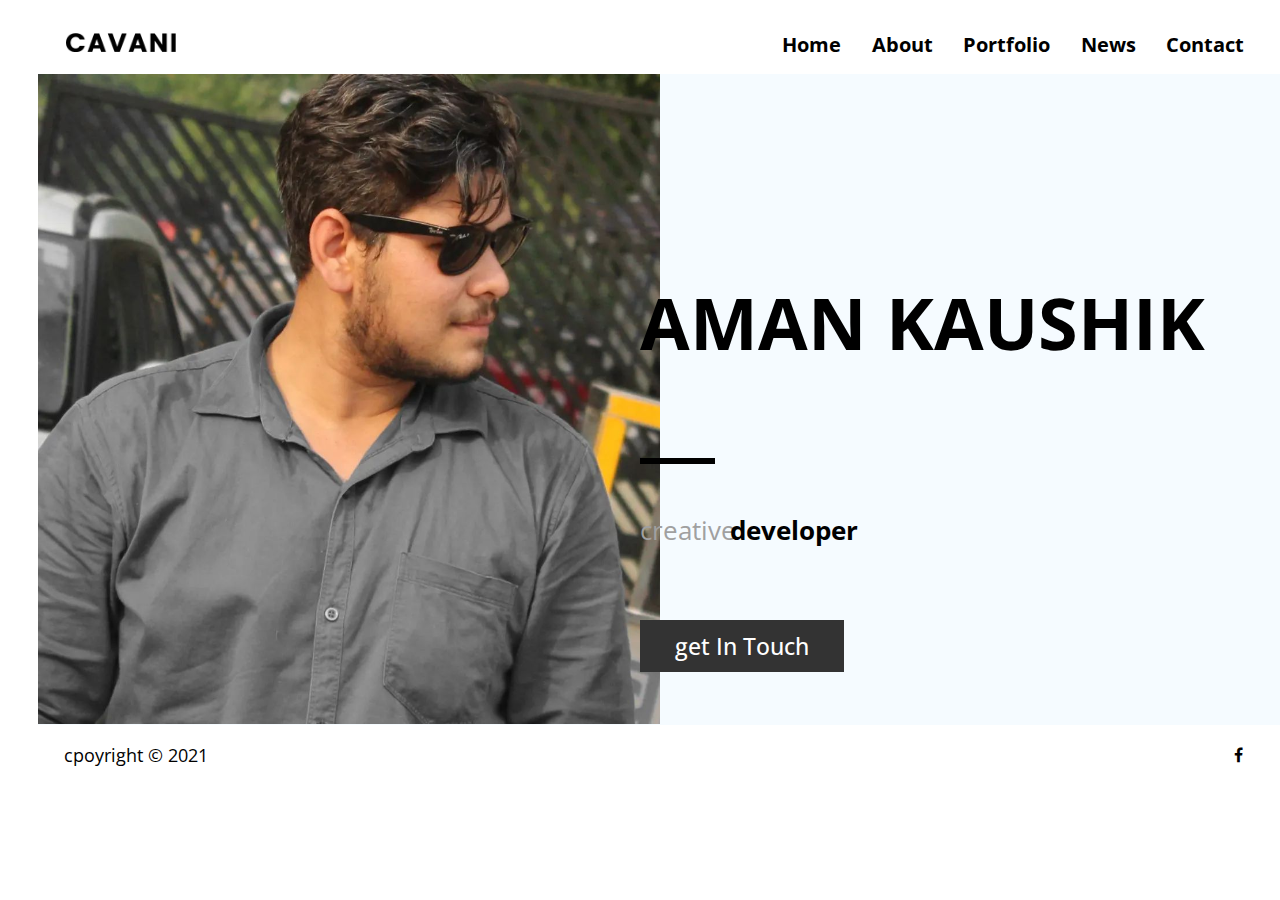
<file: index.html>
<!DOCTYPE html>
<html lang="en">
<head>
    <meta charset="UTF-8">
    <meta http-equiv="X-UA-Compatible" content="IE=edge">
    <meta name="viewport" content="width=device-width, initial-scale=1.0">
    <title>Document</title>
    <link rel="stylesheet" href="https://cdnjs.cloudflare.com/ajax/libs/font-awesome/4.7.0/css/font-awesome.min.css">
    <link rel="stylesheet" href="./css/profile.css">
    <link href='https://fonts.googleapis.com/css?family=Open Sans' rel='stylesheet'>
</head>
<body>
    <header>
        <div class="navbar-container">
         <nav>
             <div class="user-image"><img src="./images/capture.jpg"></div>
             <ul class="user-links java">
                 <li class="user-link-lists"><a href="#">home</a></li>
                 <li class="user-link-lists"><a href="about.html">about</a></li>
                 <li class="user-link-lists"><a href="portfolio.html">portfolio</a></li>
                 <li class="user-link-lists"><a href="news.html">news</a></li>
                 <li class="user-link-lists"><a href="contact.html">contact</a></li>
             </ul>
         </nav>     
         </div>   
    </header>
    <section class="user-section-container">
        <div class="user-container">
          
            <div class="user-section-image"><img src="./images/insta.jpg.webp"></div>
            <h1 class="user-section-heading">aman kaushik</h1>
            <hr class="horizontal-line">
            <p class="user-my-work">creative</p>
            <h2 class="user-my-area">developer</h2>
            <div class="user-my-button"><a href="contact.html">get in touch</a></div>
          
        </div>
    </section>
    
    <footer class="user-footer-section">
        <div class="user-footer-container">
            <p>cpoyright &copy; 2021</p>
            <span class="user-span-icon"><a href="https://www.facebook.com/profile.php?id=100040286146146" target="_blank" style="color: black;"><i class="fa fa-facebook user-all-icon"></a></i>
              <a href="https://twitter.com/home " target="aman" style="color: black;"><i class="fa fa-twitter user-all-icon"></a></i>
              <i class="fa fa-instagram user-all-icon"></i>
              <i class="fa fa-dribbble user-all-icon"></i></span>
        </div>
    </footer>
</body>
<script src="https://code.jquery.com/jquery-3.6.0.min.js"></script>
 <script src="./js/script2.js"></script>
</html>
</file>
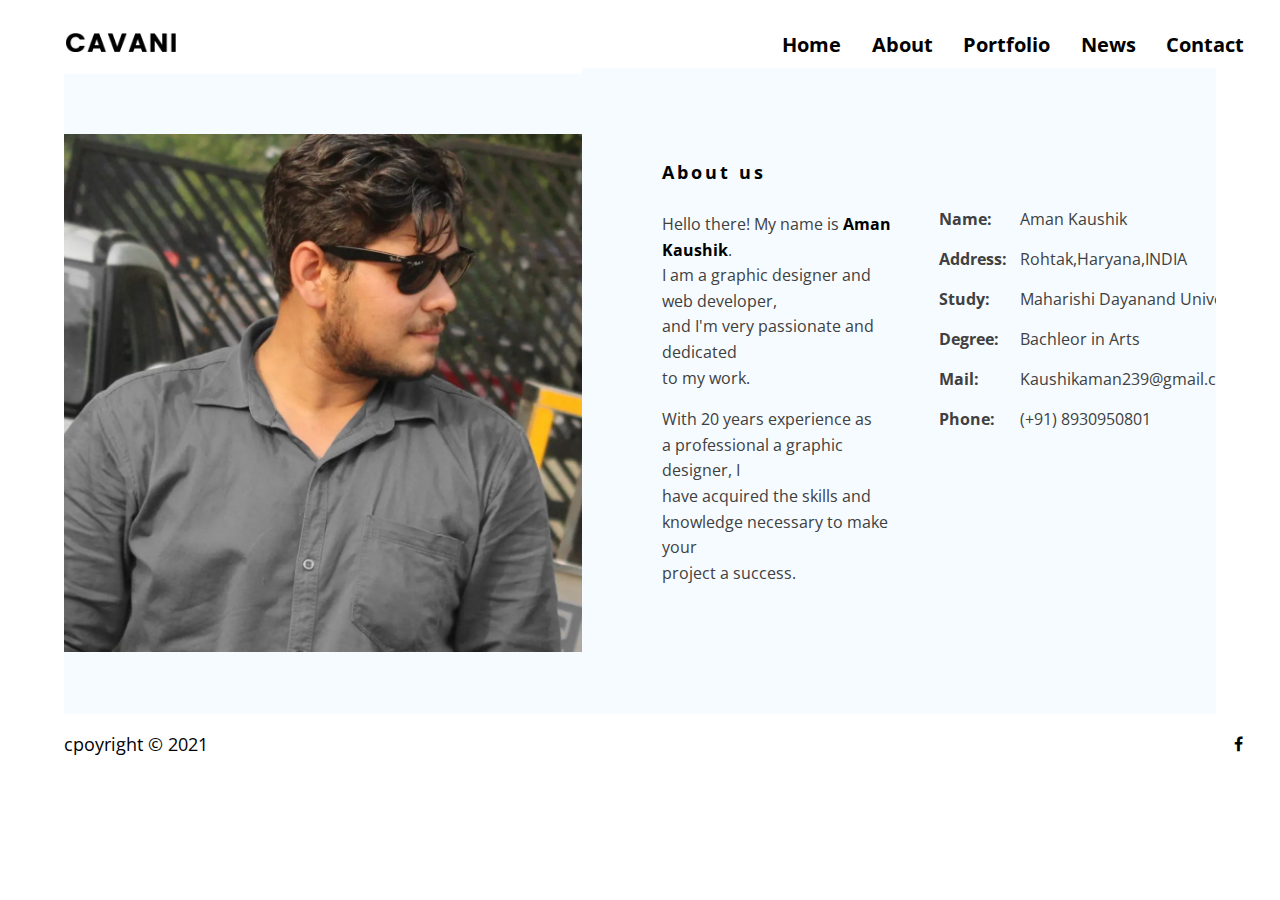
<file: about.html>
<!DOCTYPE html>
<html lang="en">
<head>
    <meta charset="UTF-8">
    <meta http-equiv="X-UA-Compatible" content="IE=edge">
    <meta name="viewport" content="width=device-width, initial-scale=1.0">
    <title>Document</title>
    <link rel="stylesheet" href="https://cdnjs.cloudflare.com/ajax/libs/font-awesome/4.7.0/css/font-awesome.min.css">
    <link rel="stylesheet" href="./css/profile.css">
    <link href='https://fonts.googleapis.com/css?family=Open Sans' rel='stylesheet'>
</head>
<body>
    <header>
        <div class="navbar-container">
         <nav>
             <div class="user-image"><img src="./images/capture.jpg"></div>
             <ul class="user-links">
                 <li class="user-link-lists"><a href="index.html">home</a></li>
                 <li class="user-link-lists"><a href="about.html">about</a></li>
                 <li class="user-link-lists"><a href="portfolio.html">portfolio</a></li>
                 <li class="user-link-lists"><a href="news.html">news</a></li>
                 <li class="user-link-lists"><a href="#">contact</a></li>
             </ul>
         </nav>        
         </div>
    </header>
    <section class="user-service-container active">
        <div class="right-img"><img src="./images/insta.jpg.webp"/></div>
        <div class="left-content">
          <h1>About us</h1>
          <div class="about-container">
            <div class="left">
                <p>Hello there! My name is <b>Aman Kaushik</b>.<br> I am a graphic designer and web developer,<br> and I'm very passionate and dedicated<br> to my work.</p>
                 <p>With 20 years experience as<br> a professional a graphic designer, I<br> have acquired 
                    the skills and<br> knowledge necessary to make your<br> project a success.</p>
                    </div>
                    <div class="right">
                      <ul>  
                        <li><span class="first">Name:</span><span class="second">Aman Kaushik</span></li>
                        <li><span class="first">Address:</span><span class="second">Rohtak,Haryana,INDIA</span></li>
                        <li><span class="first">Study:</span><span class="second">Maharishi Dayanand University</span></li>
                        <li><span class="first">Degree:</span><span class="second">Bachleor in Arts</span></li>
                        <li><span class="first">Mail:</span><span class="second">Kaushikaman239@gmail.com</span></li>
                        <li><span class="first">Phone:</span><span class="second">(+91) 8930950801</span></li>
                      </ul>
                    </div>
          
        </div>  
       
    </section>
   
    <footer class="user-footer-section">
        <div class="user-footer-container">
            <p>cpoyright &copy; 2021</p>
            <span class="user-span-icon"><i class="fa fa-facebook user-all-icon"></i>
              <i class="fa fa-twitter user-all-icon"></i>
              <i class="fa fa-instagram user-all-icon"></i>
              <i class="fa fa-dribbble user-all-icon"></i></span>
        </div>
    </footer>
</body>
<script src="https://code.jquery.com/jquery-3.6.0.min.js"></script>
 <script src="./js/script2.js"></script>
</html>
</file>
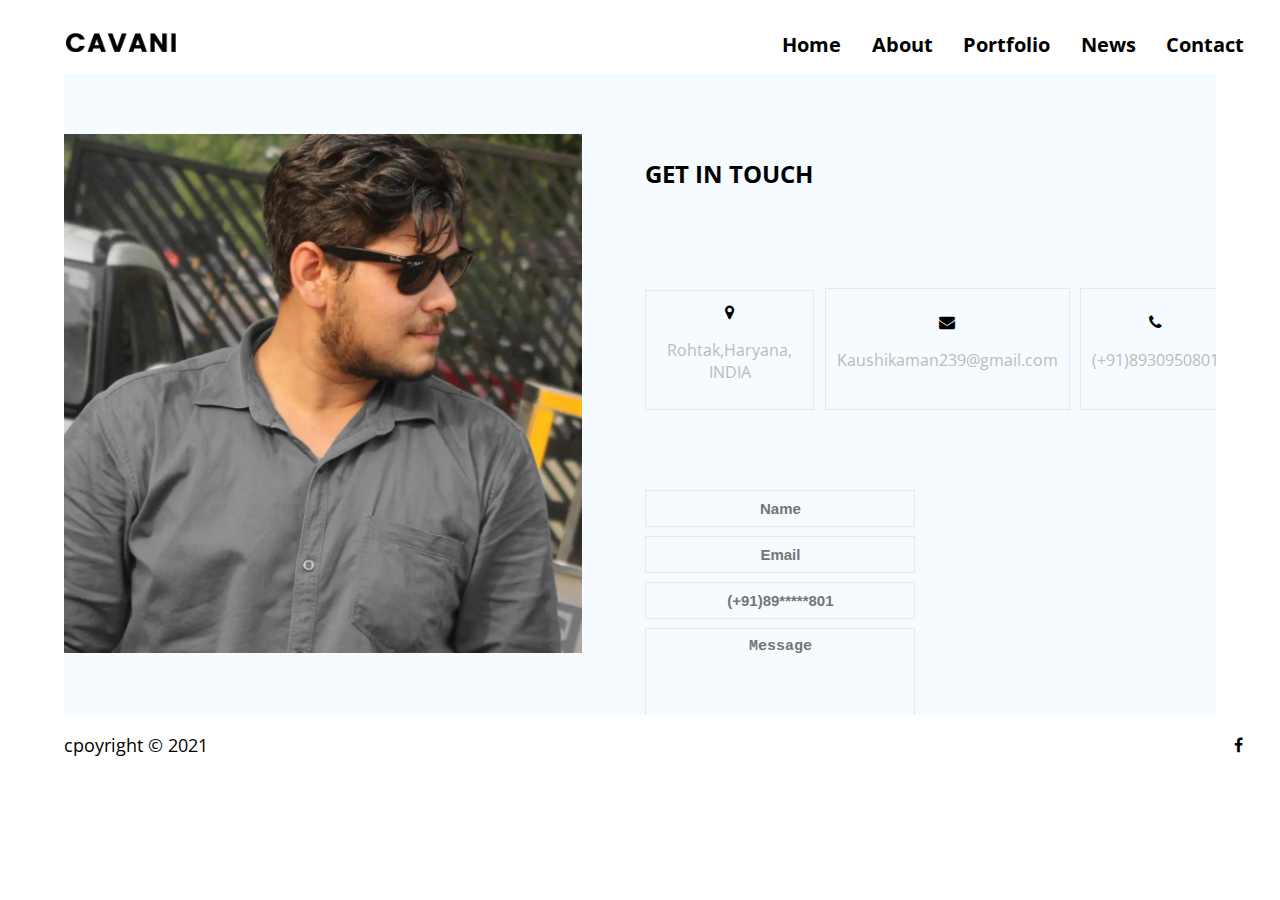
<file: contact.html>
<!DOCTYPE html>
<html lang="en">
<head>
    <meta charset="UTF-8">
    <meta http-equiv="X-UA-Compatible" content="IE=edge">
    <meta name="viewport" content="width=device-width, initial-scale=1.0">
    <title>Document</title>
    <link rel="stylesheet" href="https://cdnjs.cloudflare.com/ajax/libs/font-awesome/4.7.0/css/font-awesome.min.css">
    <link rel="stylesheet" href="./css/profile.css">
    <link href='https://fonts.googleapis.com/css?family=Open Sans' rel='stylesheet'>
</head>
<body>
    <header>
        <div class="navbar-container">
         <nav>
             <div class="user-image"><img src="./images/capture.jpg"></div>
             <ul class="user-links">
                 <li class="user-link-lists"><a href="index.html">home</a></li>
                 <li class="user-link-lists"><a href="about.html">about</a></li>
                 <li class="user-link-lists"><a href="portfolio.html">portfolio</a></li>
                 <li class="user-link-lists"><a href="news.html">news</a></li>
                 <li class="user-link-lists"><a href="#">contact</a></li>
             </ul>
         </nav>        
         </div>
    </header>
    <section class="user-service-container">
        <div class="right-img"><img src="./images/insta.jpg.webp"/></div>
        <div class="left-content-ml2">
        <h2 class="my-contact-work">GET IN TOUCH</h2>
        <div class="ml-left-content">
        <div class="left-container">

        <i class='fa fa-map-marker'></i>
        <p>Rohtak,Haryana,<br>INDIA
        </p>
        </div>
        <div class="left-container-icon">
            
            <i class='fa fa-envelope'></i>
            <p>Kaushikaman239@gmail.com
            </p>
            </div>
        <div class="left-container-icon-phone">
            
            <i class='fa fa-phone'></i>
            <p>(+91)8930950801
            </p>
            </div>
            </div>
            <div class="form-work">
                <form class="my-form-work">
                    <input name="Name" placeholder="Name" class="form-work-area"><br>
                    <input name="Email" placeholder="Email" class="form-work-area"><br>
                    <input name="Phone" placeholder="(+91)89*****801" class="form-work-area"><br>
                    <textarea id="message" placeholder="Message" rows="5" col="50" form="usform" class="form-work-area"></textarea>
                    <div class="contact-button"><a href="#">Send Message</a></div>
                </form>
            </div>
            </div>
         </section>
         <footer class="user-footer-section">
            <div class="user-footer-container">
                <p>cpoyright &copy; 2021</p>
                <span class="user-span-icon"><i class="fa fa-facebook user-all-icon"></i>
                  <i class="fa fa-twitter user-all-icon"></i>
                  <i class="fa fa-instagram user-all-icon"></i>
                  <i class="fa fa-dribbble user-all-icon"></i></span>
            </div>
        </footer>
</body>
</html>
</file>
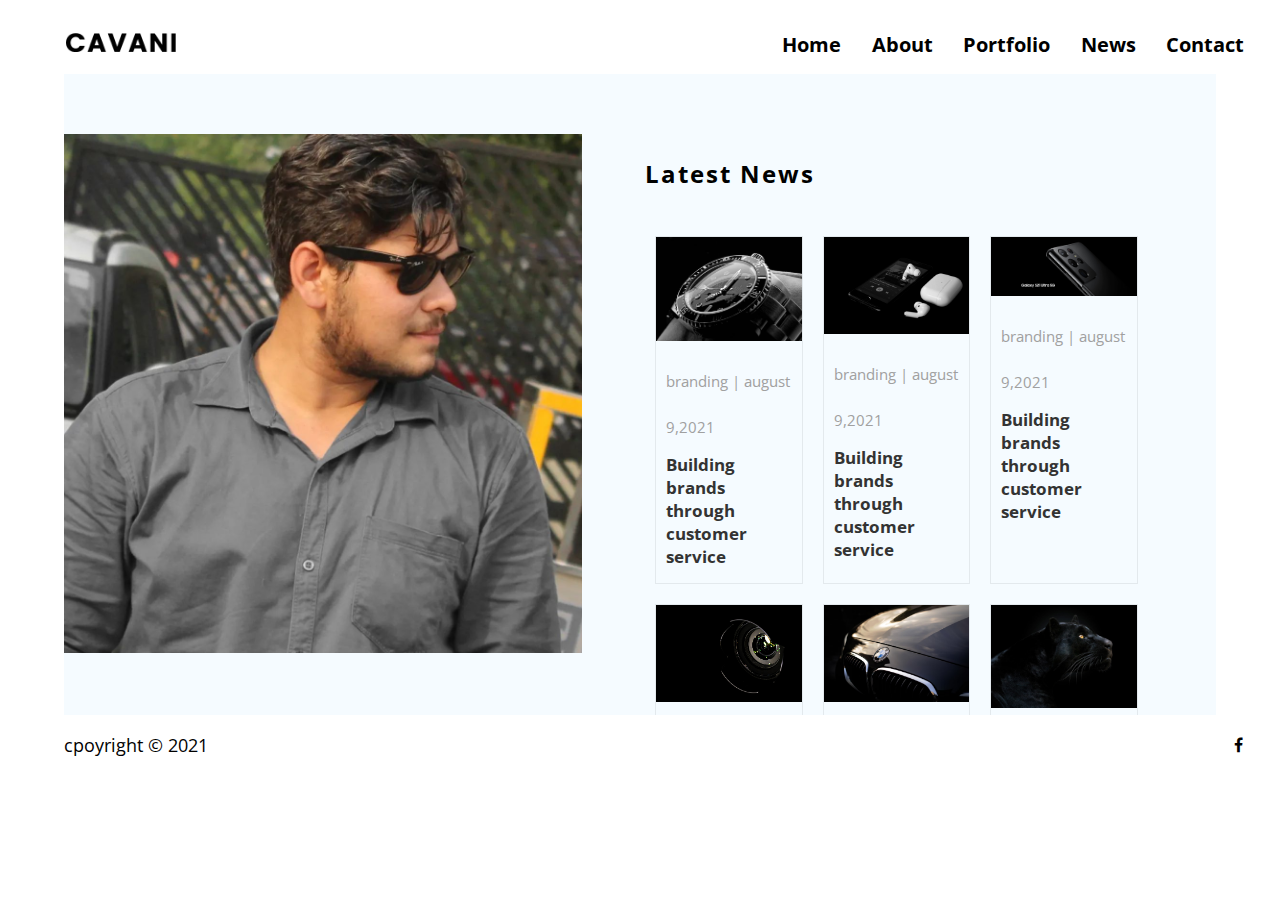
<file: news.html>
<!DOCTYPE html>
<html lang="en">
<head>
    <meta charset="UTF-8">
    <meta http-equiv="X-UA-Compatible" content="IE=edge">
    <meta name="viewport" content="width=device-width, initial-scale=1.0">
    <title>Document</title>
    <link rel="stylesheet" href="https://cdnjs.cloudflare.com/ajax/libs/font-awesome/4.7.0/css/font-awesome.min.css">
    <link rel="stylesheet" href="./css/profile.css">
    <link href='https://fonts.googleapis.com/css?family=Open Sans' rel='stylesheet'>
</head>
<body>
    <header>
        <div class="navbar-container">
         <nav>
             <div class="user-image"><img src="./images/capture.jpg"></div>
             <ul class="user-links">
                 <li class="user-link-lists"><a href="index.html">home</a></li>
                 <li class="user-link-lists"><a href="about.html">about</a></li>
                 <li class="user-link-lists"><a href="portfolio.html">portfolio</a></li>
                 <li class="user-link-lists"><a href="news.html">news</a></li>
                 <li class="user-link-lists"><a href="contact.html">contact</a></li>
             </ul>
         </nav>     
         </div>   
    </header>
    <section class="user-service-container">
        <div class="right-img"><img src="./images/insta.jpg.webp"/></div>
        <div class="left-content-ml2">
            <h2 class="my-portfolio-work">Latest News</h2>
          <div class="ml-right-content">
                <div class="user-right-content">
                 <ul class="user-unordered-list">
                     <li>
                        <div class="card">
                        <img src="./images/rolex.jpg">
                      <p class="ml-paragraph">branding | august</p>
                      <span class="ml-paragraph">9,2021</span>
                      <p class="ml-paragraph-2">Building brands<br> through<br>customer service</p>
                      </div>
                    </li>
                    <li>
                        <div class="card">
                        <img src="./images/airbuds.jpg">
                      <p class="ml-paragraph">branding | august</p>
                      <span class="ml-paragraph">9,2021</span>
                      <p class="ml-paragraph-2">Building brands<br> through<br>customer service</p>
                      </div>
                    </li>
                    <li>
                        <div class="card">
                        <img src="./images/samsing.jpg">
                      <p class="ml-paragraph">branding | august</p>
                      <span class="ml-paragraph">9,2021</span>
                      <p class="ml-paragraph-2">Building brands<br> through<br>customer service</p>
                      </div>
                    </li>
                    <li>
                        <div class="card">
                        <img src="./images/camera.jpg">
                      <p class="ml-paragraph">branding | august</p>
                      <span class="ml-paragraph">9,2021</span>
                      <p class="ml-paragraph-2">Take a prefect<br> shots with<br> <b>canon</b></p>
                      </div>
                    </li>
                    <li>
                        <div class="card">
                        <img src="./images/bmw.jpg">
                      <p class="ml-paragraph">branding | august</p>
                      <span class="ml-paragraph">9,2021</span>
                      <p class="ml-paragraph-2">BMW gives you<br> a prefect ride</p>
                      </div>
                    </li>
                    <li>
                        <div class="card">
                        <img src="./images/lion.jpg">
                      <p class="ml-paragraph">branding | august</p>
                      <span class="ml-paragraph">9,2021</span>
                      <p class="ml-paragraph-2">Black panther <br>Fears is that.</p>
                      </div>
                    </li>             
                 </ul>
          </div>
        </div>
        </div>
    </section>
            <footer class="user-footer-section">
                <div class="user-footer-container">
                    <p>cpoyright &copy; 2021</p>
                    <span class="user-span-icon"><i class="fa fa-facebook user-all-icon"></i>
                      <i class="fa fa-twitter user-all-icon"></i>
                      <i class="fa fa-instagram user-all-icon"></i>
                      <i class="fa fa-dribbble user-all-icon"></i></span>
                </div>
                
            </footer>
        </body>
        </html>
</file>
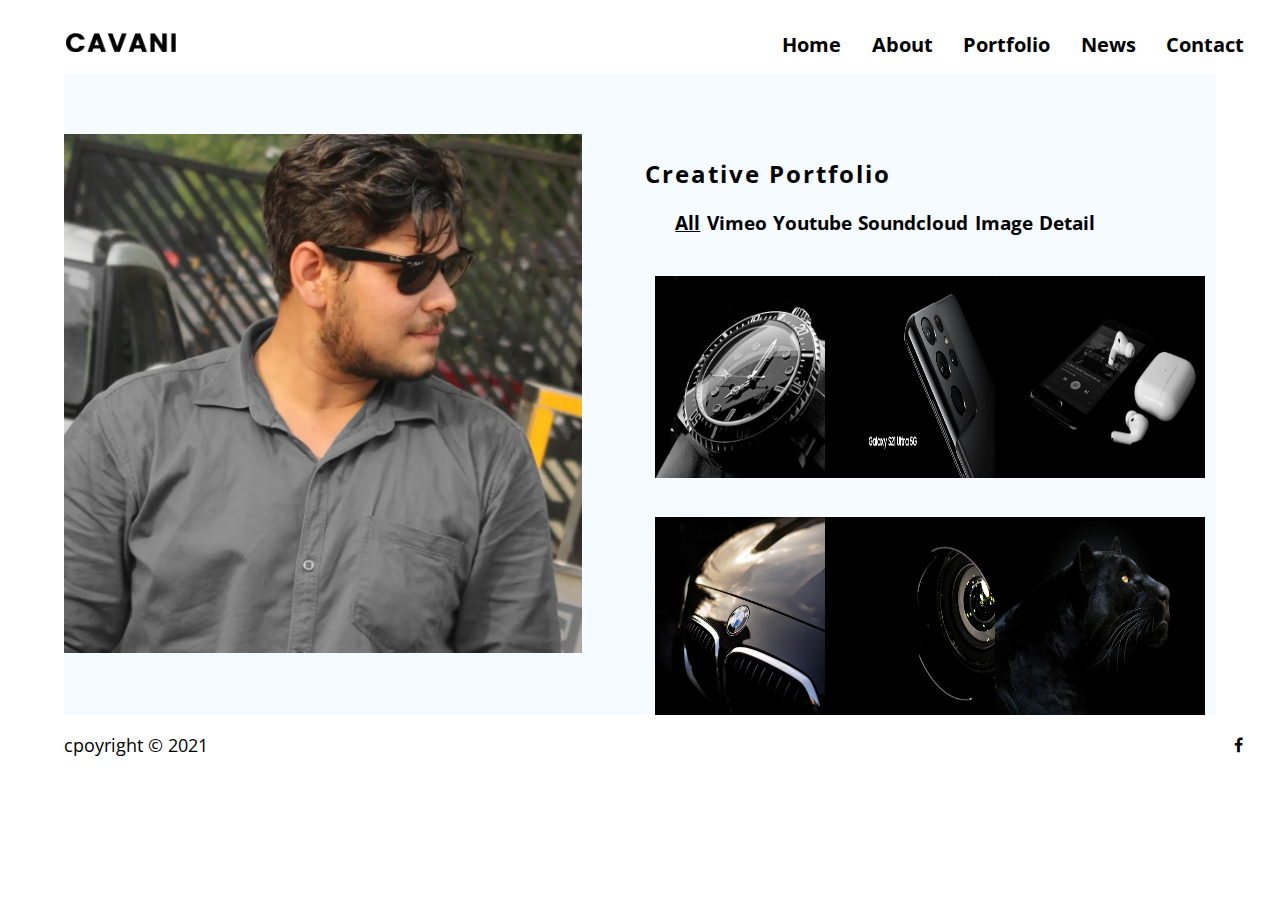
<file: portfolio.html>
<!DOCTYPE html>
<html lang="en">
<head>
    <meta charset="UTF-8">
    <meta http-equiv="X-UA-Compatible" content="IE=edge">
    <meta name="viewport" content="width=device-width, initial-scale=1.0">
    <title>Document</title>
    <link href="https://fonts.googleapis.com/icon?family=Material+Icons" rel="stylesheet">
    <link rel="stylesheet" href="https://cdnjs.cloudflare.com/ajax/libs/font-awesome/4.7.0/css/font-awesome.min.css">
    <link rel="stylesheet" href="./css/profile.css">
    <link href='https://fonts.googleapis.com/css?family=Open Sans' rel='stylesheet'>
</head>
<body>
    <header>
        <div class="navbar-container">
         <nav>
             <div class="user-image"><img src="./images/capture.jpg"></div>
             <ul class="user-links">
                 <li class="user-link-lists"><a href="index.html">home</a></li>
                 <li class="user-link-lists"><a href="about.html">about</a></li>
                 <li class="user-link-lists"><a href="portfolio.html">portfolio</a></li>
                 <li class="user-link-lists"><a href="news.html">news</a></li>
                 <li class="user-link-lists"><a href="contact.html">contact</a></li>
             </ul>
         </nav>     
         </div>   
    </header>
    <section class="user-service-container">
        <div class="right-img"><img src="./images/insta.jpg.webp"/></div>
        
        <div class="left-content-ml2">
            
          <h2 class="my-portfolio-work">Creative Portfolio</h2>
          <ul class="user-portfolio-details">
            <li class="user-portfolio-list"><a class="active" href="#all">all</a></li>
            <li class="user-portfolio-list"><a href="#vimeo">vimeo</a></li>
            <li class="user-portfolio-list"><a href="#youtube">youtube</a></li>
            <li class="user-portfolio-list"><a href="#soundcloud">soundcloud</a></li>
            <li class="user-portfolio-list"><a href="#image">image</a></li>
            <li class="user-portfolio-list"><a href="#detail">detail</a></li>
        </ul>
        <div class="div-tabs-container">
            <div class="tabs active" id="all">
                 <div class="user-flex">
                <div class="user-portfolio-image">
                    <div class="user-transition"><img src="./images/rolex.jpg">
                        <div class="user-overlay">                   
                               <i class="material-icons  anim-ele">watch</i>
                      <div class="details anim-ele-text">
                          <h1>Rolex Watches</h1>
                      </div>
                    </div>
                    </div>
                     
                </div>
                <div class="user-portfolio-image">
                    <div class="user-transition"><img src="./images/samsing.jpg">
                        <div class="user-overlay">                   
                               <i class="fa fa-mobile samusung  anim-ele"></i>
                      <div class="details anim-ele-text">
                          <h1>Samsung S21</h1>
                      </div>
                    </div>
                    </div>
                     
                </div>
                <div class="user-portfolio-image">
                    <div class="user-transition"><img src="./images/airbuds.jpg">
                        <div class="user-overlay">                   
                               <i class="fa fa-headphones samusung anim-ele"></i>
                      <div class="details anim-ele-text">
                          <h1>Apple Airbuds</h1>
                      </div>
                    </div>
                    </div>
                     
                </div>
                <div class="user-portfolio-image">
                    <div class="user-transition"><img src="./images/bmw.jpg">
                        <div class="user-overlay">                   
                               <i class="fa fa-car samusung anim-ele"></i>
                      <div class="details anim-ele-text">
                          <h1>BMW Perfect<br>Ride</h1>
                      </div>
                    </div>
                    </div>
                     
                </div>
                <div class="user-portfolio-image">
                    <div class="user-transition"><img src="./images/camera.jpg">
                        <div class="user-overlay">                   
                               <i class="fa fa-camera samusung  anim-ele"></i>
                      <div class="details anim-ele-text">
                          <h1>For Perfect Shots</h1>
                      </div>
                    </div>
                    </div>
                     
                </div>
                <div class="user-portfolio-image">
                    <a href="https://youtu.be/4dzj5rEFAdk" target="aman">
                    <div class="user-transition"><img src="./images/lion.jpg">
                        <div class="user-overlay">                   
                               <i class="fa fa-youtube-play samusung anim-ele"></i>
                      <div class="details anim-ele-text">
                          <h1>discovery</h1>
                        </div>
                        </div>
                        </div>
                    </a>
                    </div>
                </div>
             </div>
          
            <div class="tabs" id="vimeo">
                <div class="user-portfolio-image">
                    <div class="user-transition"><img src="./images/samsing.jpg">
                        <div class="user-overlay">                   
                               <i class="fa fa-mobile samusung  anim-ele"></i>
                      <div class="details anim-ele-text">
                          <h1>Samsung S21</h1>
                      </div>
                    </div>
                    </div>
                     
                </div>
            </div>
            <div class="tabs" id="youtube">
                <div class="user-portfolio-image">
                    <a href="https://youtu.be/4dzj5rEFAdk" target="aman">
                    <div class="user-transition"><img src="./images/lion.jpg">
                        <div class="user-overlay">                   
                               <i class="fa fa-youtube-play samusung anim-ele"></i>
                      <div class="details anim-ele-text">
                          <h1>discovery</h1>
                        </div>
                        </div>
                        </div>
                    </a>
                    </div>
            </div>
        
            <div class="tabs" id="soundcloud">
                <div class="user-portfolio-image">
                    <div class="user-transition"><img src="./images/samsing.jpg">
                        <div class="user-overlay">                   
                               <i class="fa fa-mobile samusung  anim-ele"></i>
                      <div class="details anim-ele-text">
                          <h1>Samsung S21</h1>
                      </div>
                    </div>
                    </div>
                     
                </div>
            </div>
            <div class="tabs" id="image">
                <div class="user-portfolio-image">
                    <div class="user-transition"><img src="./images/rolex.jpg">
                        <div class="user-overlay">                   
                               <i class="material-icons samusung anim-ele">watch</i>
                      <div class="details anim-ele-text">
                          <h1>rolex watch</h1>
                      </div>
                    </div>
                    </div>
                </div>
             </div>
            <div class="tabs" id="detail">detail
                <div class="user-portfolio-image">
                    <div class="user-transition"><img src="./images/samsing.jpg">
                        <div class="user-overlay">                   
                               <i class="fa fa-mobile samusung  anim-ele"></i>
                      <div class="details anim-ele-text">
                          <h1>Samsung S21</h1>
                      </div>
                    </div>
                    </div>
                     
                </div>
            </div>
        </div>
       
    </section>
    <footer class="user-footer-section">
        <div class="user-footer-container">
            <p>cpoyright &copy; 2021</p>
            <span class="user-span-icon"><i class="fa fa-facebook user-all-icon"></i>
              <i class="fa fa-twitter user-all-icon"></i>
              <i class="fa fa-instagram user-all-icon"></i>
              <i class="fa fa-dribbble user-all-icon"></i></span>
        </div>
    </footer>
</body>
<script src="https://code.jquery.com/jquery-3.6.0.min.js"></script>
 <script src="./js/script2.js"></script>
</html>
</file>
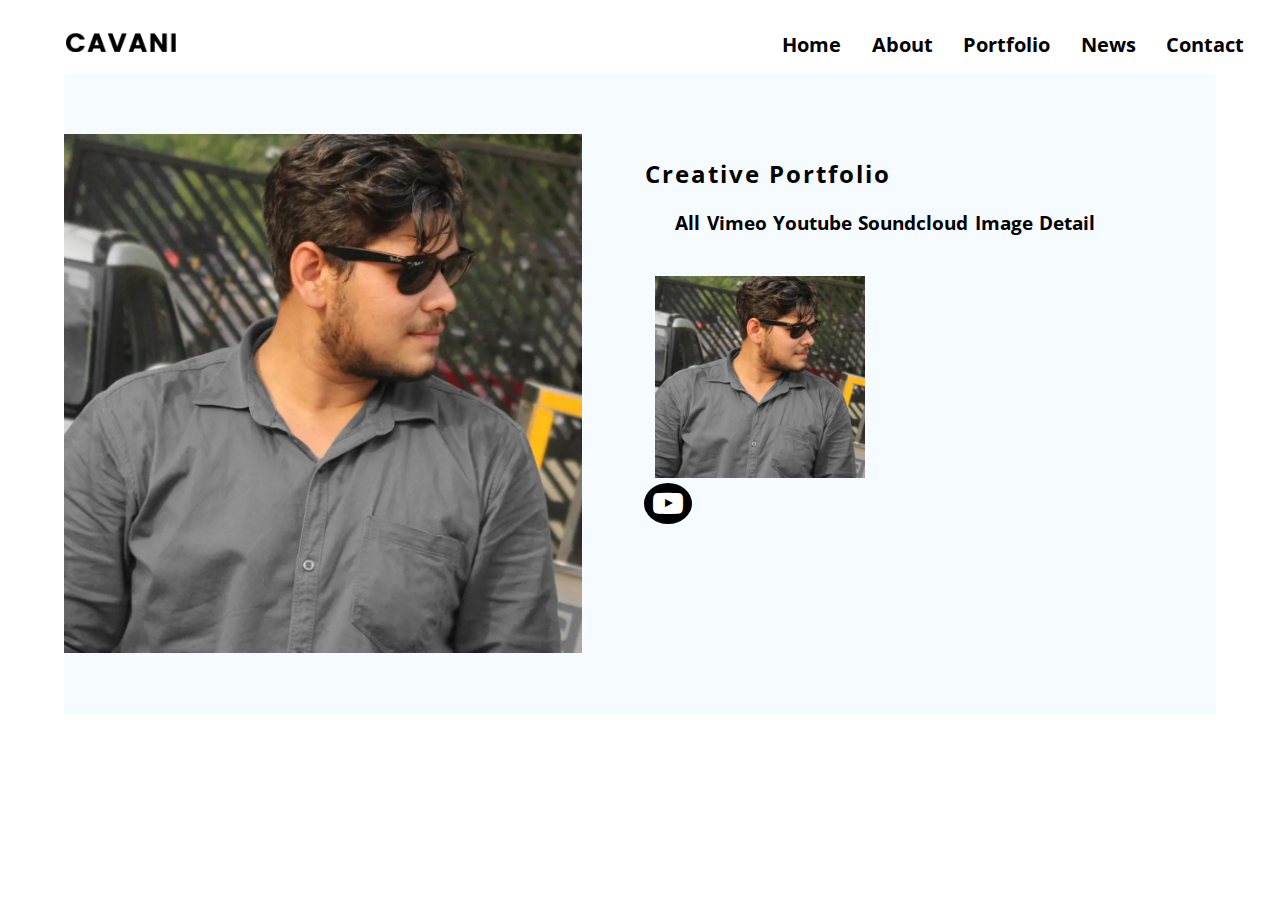
<file: youtube.html>
<!DOCTYPE html>
<html lang="en">
<head>
    <meta charset="UTF-8">
    <meta http-equiv="X-UA-Compatible" content="IE=edge">
    <meta name="viewport" content="width=device-width, initial-scale=1.0">
    <title>Document</title>
    <link rel="stylesheet" href="https://cdnjs.cloudflare.com/ajax/libs/font-awesome/4.7.0/css/font-awesome.min.css">
    <link rel="stylesheet" href="./css/profile.css">
    <link href='https://fonts.googleapis.com/css?family=Open Sans' rel='stylesheet'>
</head>
<body>
    <header>
        <div class="navbar-container">
         <nav>
             <div class="user-image"><img src="./images/capture.jpg"></div>
             <ul class="user-links">
                 <li class="user-link-lists"><a href="index.html">home</a></li>
                 <li class="user-link-lists"><a href="about.html">about</a></li>
                 <li class="user-link-lists"><a href="portfolio.html">portfolio</a></li>
                 <li class="user-link-lists"><a href="news.html">news</a></li>
                 <li class="user-link-lists"><a href="contact.html">contact</a></li>
             </ul>
         </nav>     
         </div>   
    </header>
    <section class="user-service-container">
        <div class="right-img"><img src="./images/insta.jpg.webp"/></div>
        <div class="left-content-ml2">
          <h2 class="my-portfolio-work">Creative Portfolio</h2>
          <ul class="user-portfolio-details">
              <li class="user-portfolio-list"><a href="portfolio.html">all</a></li>
              <li class="user-portfolio-list"><a href="#">vimeo</a></li>
              <li class="user-portfolio-list"><a href="youtube.html">youtube</a></li>
              <li class="user-portfolio-list"><a href="#">soundcloud</a></li>
              <li class="user-portfolio-list"><a href="#">image</a></li>
              <li class="user-portfolio-list"><a href="#">detail</a></li>
          </ul>
          <div class="user-portfolio-image">
              
              <div><a href="https://youtu.be/b4b1cMVZOUU"><img src="./images/insta.jpg.webp"><i class="fa fa-youtube-play user-youtube-play"></i></a></div>
        </div>
    </div>
     
 </section>
</file>
<file: css/profile.css>
*{
   box-sizing: border-box; 
}
body{
    margin: 0;
    padding: 0;
    font-family: open sans;
}
header{
    width: 100%;
    display: flex;
}
.navbar-container{
    display: flex;
    justify-content: space-between;
    align-items: center;
    flex-direction: row;
    width: 100%;
}
nav{
    width: 100%;
    display: flex;
    justify-content: space-between;
    align-items: center;
    flex-direction: row;
    margin-left: 5%;
    margin-top: 15px;
}
.user-image{
    width: 100%;
}
.user-image img{
    width: 116px;
}
.user-links{
    display: flex;
    list-style: none;
    margin-right: 13%;
}
.user-link-lists{
    margin-right: 9%;
}
.user-link-lists a{
    text-decoration: none;
    color: black;
    font-size: 20px;
    text-transform: capitalize;
    font-weight: bold;
}
.user-section-container{
    width: 100%;
}
.user-container{
    width: 1480px;
    margin-left: 3%;
    background: #f5fbff;
    overflow-x: hidden;
}
.user-section-image{
    width: 100%;

}
.user-section-image img{
    width: 42%;
    height: 650px;
    margin-bottom: -4px;
 
}

.user-section-heading{
    position: absolute;
    top: 25%;
    left: 50%;
    font-size: 72px;
    text-transform: uppercase;
}
.horizontal-line{
    width: 75px;
    border: 3px solid #000;
    position: absolute;
    top: 50%;
    left: 50%;
}
.user-my-work{
    position: absolute;
    top: 54%;
    left: 50%;
    font-size: 26px;
    text-transform: capitalize;
    color: #a0a0a0;
}
.user-my-area{
    position: absolute;
    top: 54.5%;
    left: 57%;
    font-size: 26px;
    text-transform: capitalize;
}
.user-my-button{
    position: absolute;
    top: 70%;
    left: 50%;
}
.user-my-button a{
    text-decoration: none;
    color: #fff;
    text-transform: capitalize;
    font-size: 23px;
    font-weight: 500;
    border: 1px solid #333;
    background: #333;
    padding: 9px 34px;
}
.user-my-button a:hover{
    color: black;
    background: #fff;
}
.user-footer-section{
    width: 100%;
}
.user-footer-container{
    width: 1360px;
    margin-left: 5%;
    display: flex;
    justify-content: space-between;
    align-items: center;
    flex-direction: row;
}
.user-footer-section p{
    font-size: 18px;

}
.user-span-icon{
    margin-right: -42px;
    display: flex;
    justify-content: space-between;
    align-items: center;
    flex-direction: row;
}
.user-all-icon{
    margin-right: 45px;
}
.user-service-container{
    width: 90%;
    margin: 0 auto;
    display: flex;
    flex-direction: row;
    align-items: center;
    background-color: #f5fbff;
}
.right-img {
    width:45%
}
.right-img img {
    width: 100%;
    margin-bottom: -3px;
}
.left-content {
    padding:80px;
    width:55%;
    background: #f5fbff;
    margin-top: -6px;
    overflow-y: scroll;
    height: 646px;
}
.left-content h1{
   font-size: 18px;
   letter-spacing: 3px;
}

.about-container {
    display: flex;
    flex-direction: row;
  
}
.background-image{
    width: 100%;
    padding: 0;
    margin: 0;
}
.background-image img{
    width: 300px;
    position: absolute;
}
b{
    color: #000;
}

.left{
    width: 50%;
    color: #404040;
    line-height: 1.6;
}
.my-services{
     list-style: none;
}
.my-services li{
   line-height: 2.5;
   margin-left: -11%;
}
.user-icon-play{
    margin-right: 7%;
}
.right{
    width: 50%;
    color: #404040;
}
.right ul{
    list-style: none;
    margin-top: 5%;
}
.right-content h2{
    margin-top: -19%;
    margin-left: 14%;
    letter-spacing: 2px;
    font-size: 21px;
}
.my-service-list{
    line-height: 2.5;
    margin-left: -11%;
}
.right ul li{
    margin: 0 0 18px;
    width: 341px;
}
.first{
    margin-right: 9%;
    font-weight: bold;
    display: inline-block;
    width: 50px;
}
.second{
    display: inline-block;
}
.left-content-ml2{
    padding:63px;
    width:55%;
    background: #f5fbff;
    overflow-y: scroll;
    height: 641px;
}
.left-content-ml23-flex{
    display: flex;
    flex-direction: row;
    justify-content: space-between;
    align-items: center;
}
.user-flex{
    width: 100%;
    display: flex;
    flex-wrap: wrap;
    flex-direction: row;
    justify-content: space-between;
    align-items: center;
}
.ml-paragraph{
    padding: 10px;
    width: 100%;
    margin: 0 px 0px;
    color: #a0a0a0;
    font-size: 15px;
}
.ml-paragraph-2{
    font-size: 17px;
    font-weight: bold;
    color: #333;
    margin:5px 0px;
    padding:10px;
}
.my-portfolio-work{
    letter-spacing: 2px;
}
.contact-section{
    display: flex;
    justify-content: space-between;
    flex-direction: row;
    align-items: center;

}
.user-portfolio-image{
    width: 33%;
    padding:10px;
    transition: all .5s ease;
}
.user-transition .user-overlay {
opacity:0;
    height:100%;
top:0;
    overflow:hidden;
    transition: all .5s ease;

}
.user-transition .user-overlay .anim-ele {
    transition: all .5s ease;
    position:absolute;
    top:-100%;
    margin-left: 20px;
    color: #fff;
    overflow: hidden;
}
.user-transition .user-overlay .anim-ele-text{
    transition: all .5s ease;
    position:absolute;
    bottom: -100%;
    text-align: center;
    margin-left: 20px;
}

.user-transition:hover .user-overlay .anim-ele-text{
    transition: all .5s ease;
    position:absolute;
    bottom: 30px;
    overflow: hidden;
    color: #fff;
}
.user-transition:hover .user-overlay .anim-ele {
    transition: all .5s ease;
    position:absolute;
    top:30px;
}
.user-transition:hover .user-overlay {
    opacity:1;
    height:100%;
    top:0;
    overflow:hidden;
}
.user-portfolio-image img{
    width: 210px;
    height: 202px;
    margin-right: 12px;
    margin-top: 14px;
}
.user-portfolio-image img:hover{
    filter: blur(1px);
    cursor: pointer;
}
.user-portfolio-details{
    list-style: none;
    display: flex;
    justify-content: space-between;
    align-items: center;
    margin-left: 0;
    margin-right: 58px;
}
.user-portfolio-list{
    margin-left: -10px;
    margin-top: 0;

}
.tabs {
    display:none;
}
.tabs.active {
    display:block;
}
.user-portfolio-list a{
    text-decoration: none;
    color: #000;
    text-transform: capitalize;
    font-size: 19px;
    font-weight: 700;
}
.user-portfolio-list a.active{
    text-decoration: underline;
} 
.user-youtube-play{
    font-size: 30px;
    margin-left: -8%;
    color: #fff;
    background: black;
    padding: 5px 9px;
    border-radius: 50%;
    height: 41px;
    z-index: 2;
   
}
.ml-right-content{
    width: 100%;
    overflow: hidden;
}
.user-right-content{
    display: flex;
    width: 100%;
}
.user-unordered-list{
    list-style: none;
    flex-wrap: wrap;
    display: flex;
    flex-direction: row;
    width:100%;
    padding: 0;
}
.user-unordered-list li {
    width: 33%;
    padding: 10px;
}
.user-unordered-list li .card{ 
    border: 1px solid rgba(0,0,0,.07);
    overflow: hidden;
    width: 100%;
    height: 100%;
}
.user-unordered-list li img{
    width: 100%;
    transition: transform .2s ease;
}
.user-unordered-list li img:hover{
    transform: scale(1.1);
}
.user-full-border{
    width: 185px;
    border: 1px solid #333;
}
.my-news-image{
   width: 100%;
}
.my-news-image img{
    width: 183px;
}
.news-paragraph{
    padding: 2px 16px;
    color: #333;
}
.my-contact-work{
    display: flex;
    justify-content: space-between;
    flex-direction: row;
    align-items: center;
}
.ml-left-content{
    display: flex;
    flex-direction: row;
    justify-content: space-between;
    align-items: self-end;
    width: 100%;
    padding: 80px 0;
}
.left-container{
    text-align: center;
    border: 1px solid rgba(0,0,0,.07);
    color: #bbb;
    padding: 10px 21px;
}
.left-container i{
    color: #000;
}
.left-container-icon{
    margin-left: 2%;
    margin-top: -13%;
    text-align: center;
    border: 1px solid rgba(0,0,0,.07);
    padding: 22px 11px;
    color: #bbb;
}
.left-container-icon i{
    color: #000;
}
.left-container-icon-phone{
    margin-left: 2%;
    margin-top: -13%;
    text-align: center;
    border: 1px solid rgba(0,0,0,.07);
    padding: 22px 11px;
    color: #bbb;
}
.left-container-icon-phone i{
    color: #000;
}
.right-container-form{
    display: flex;
    width: 100%;

}
.form-work{
    width: 100%;
    float: left;
    overflow: hidden;
}
.my-form-work{
    width: 100%;
}
.form-work-area{
    padding: 9px 13px;
    font-size: 15px;
    font-weight: bold;
    width: 270px;
    background: transparent;
    border: 1px solid rgba(0,0,0,.07);
    resize: none;
    margin-bottom: 9px;
    text-align: center;
}
textarea{
    height: 120px;
    text-align: center;
    font-size: 29px;
}
.contact-button{
    width: 100%;
    float: left;
    height: auto;
    clear: both;
    margin-top: 17px;
}
.contact-button a{
    color: white;
    border: 1px solid #333;
    background: #333;
    text-decoration: none;
    display: inline-block;
    padding: 9px 31px;
    font-size: 20px;
    font-weight: 500;
    transition: all .3s none;
}
.contact-button a:hover{
    color: #000;
    background: #fff;
}
.user-transition{
    position: relative;
    width: 100%;
}
.user-overlay{
    position: absolute;
    width: 100%;
    height: 100%;
    left: 0;
    z-index: 2;
    top: 0;
}
.samusung{
    font-size: 36px;
}
</file>
